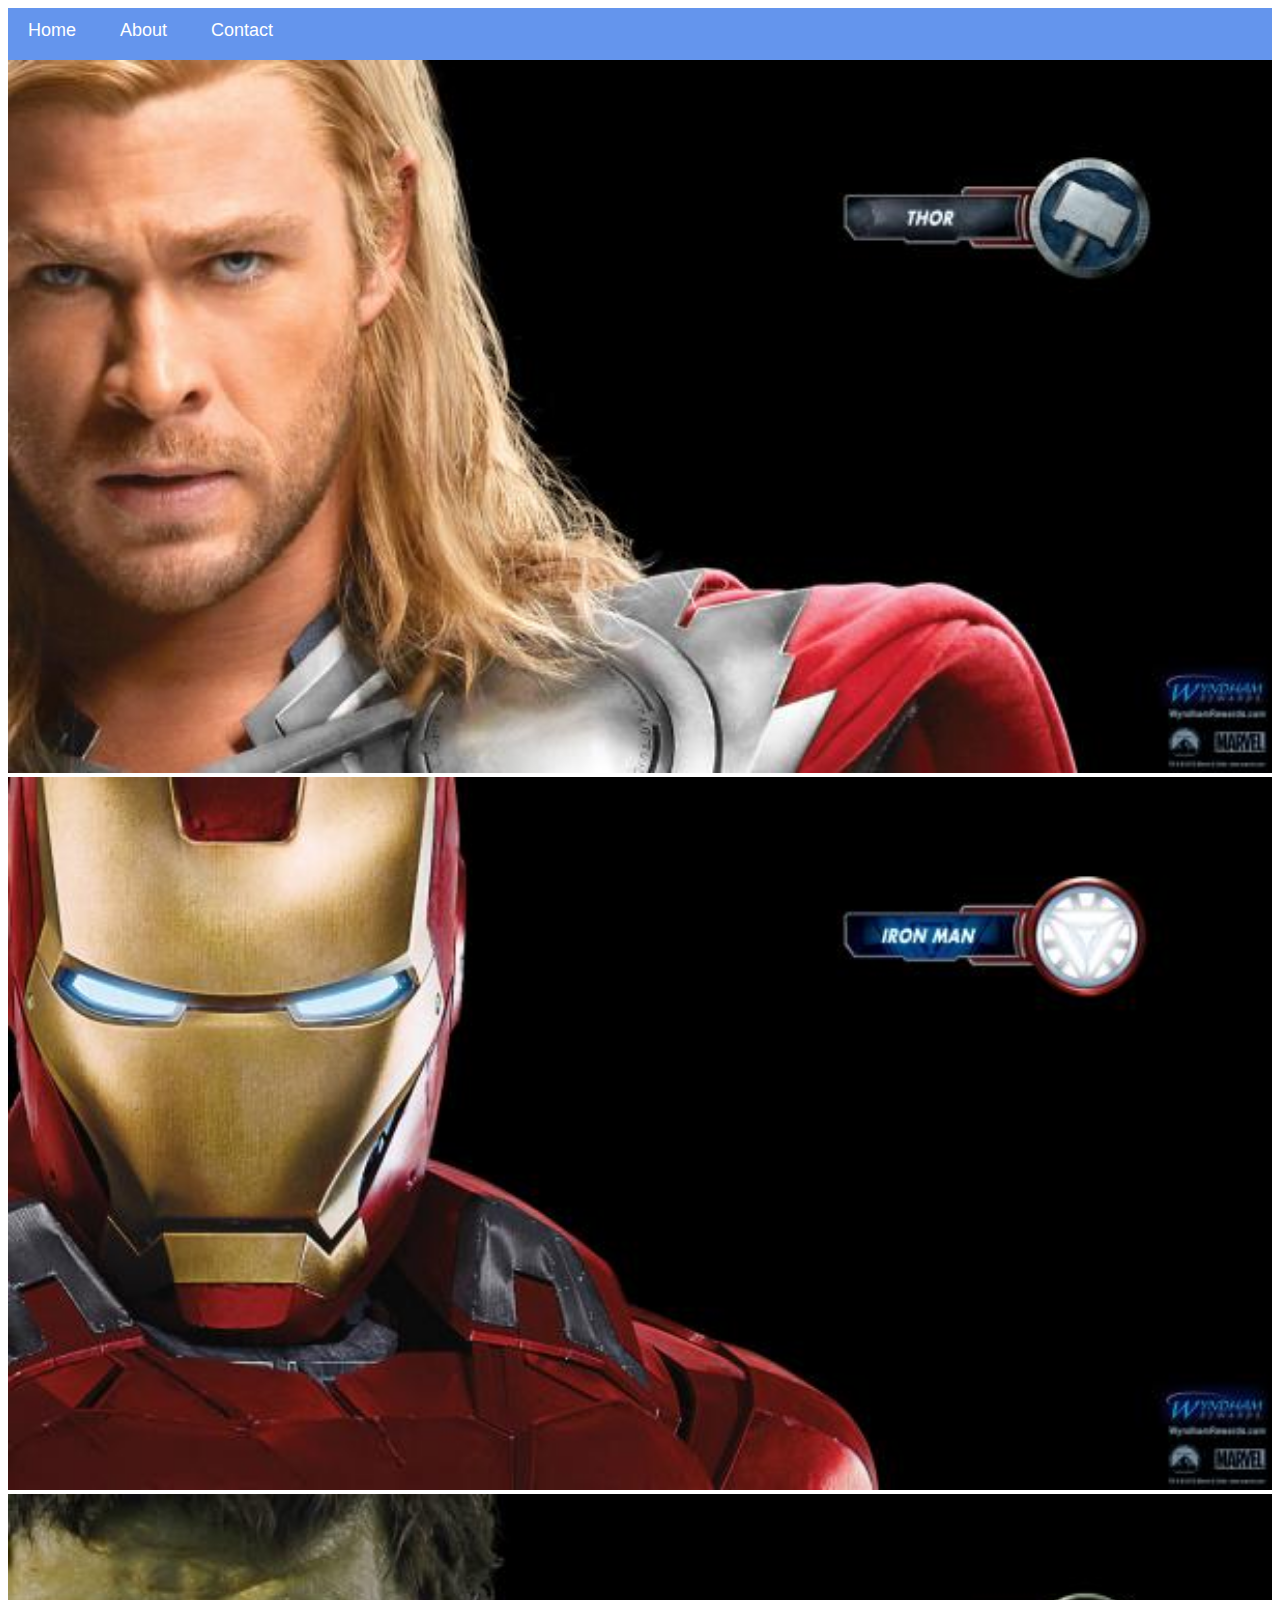
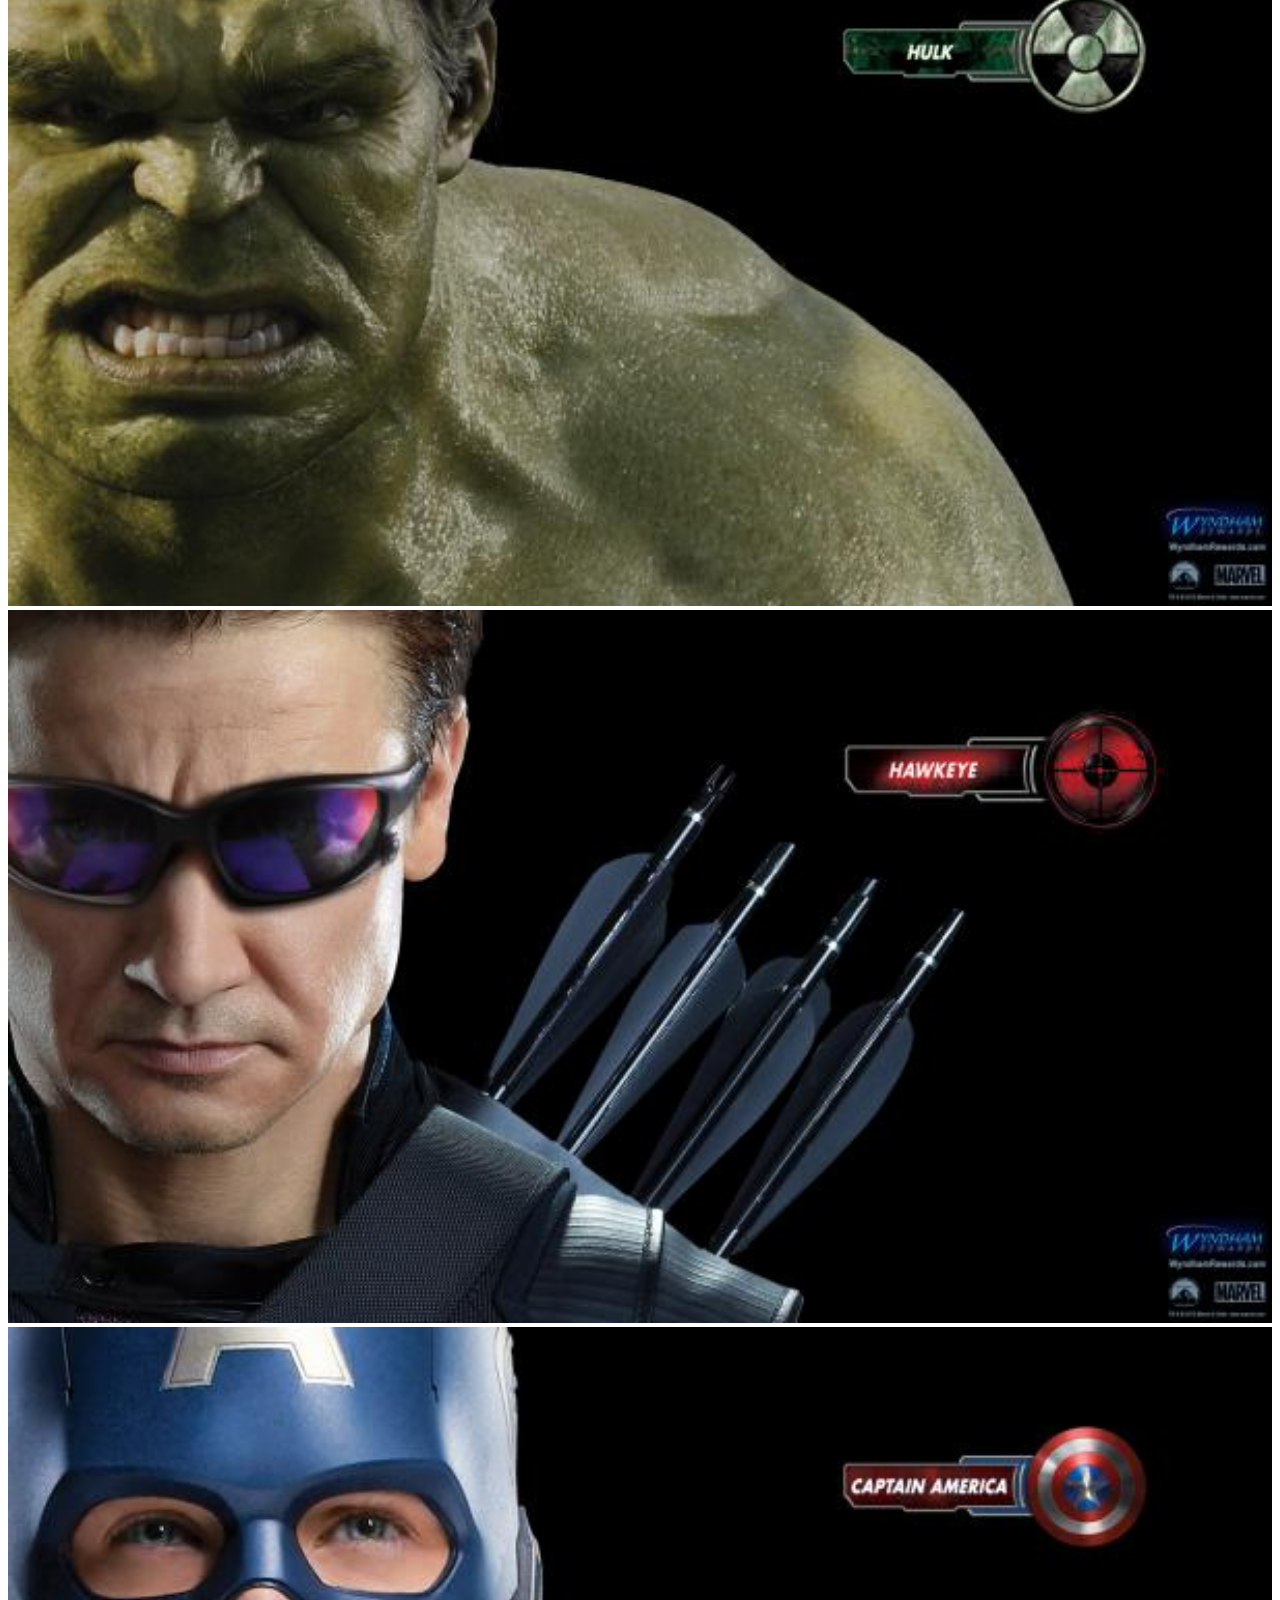
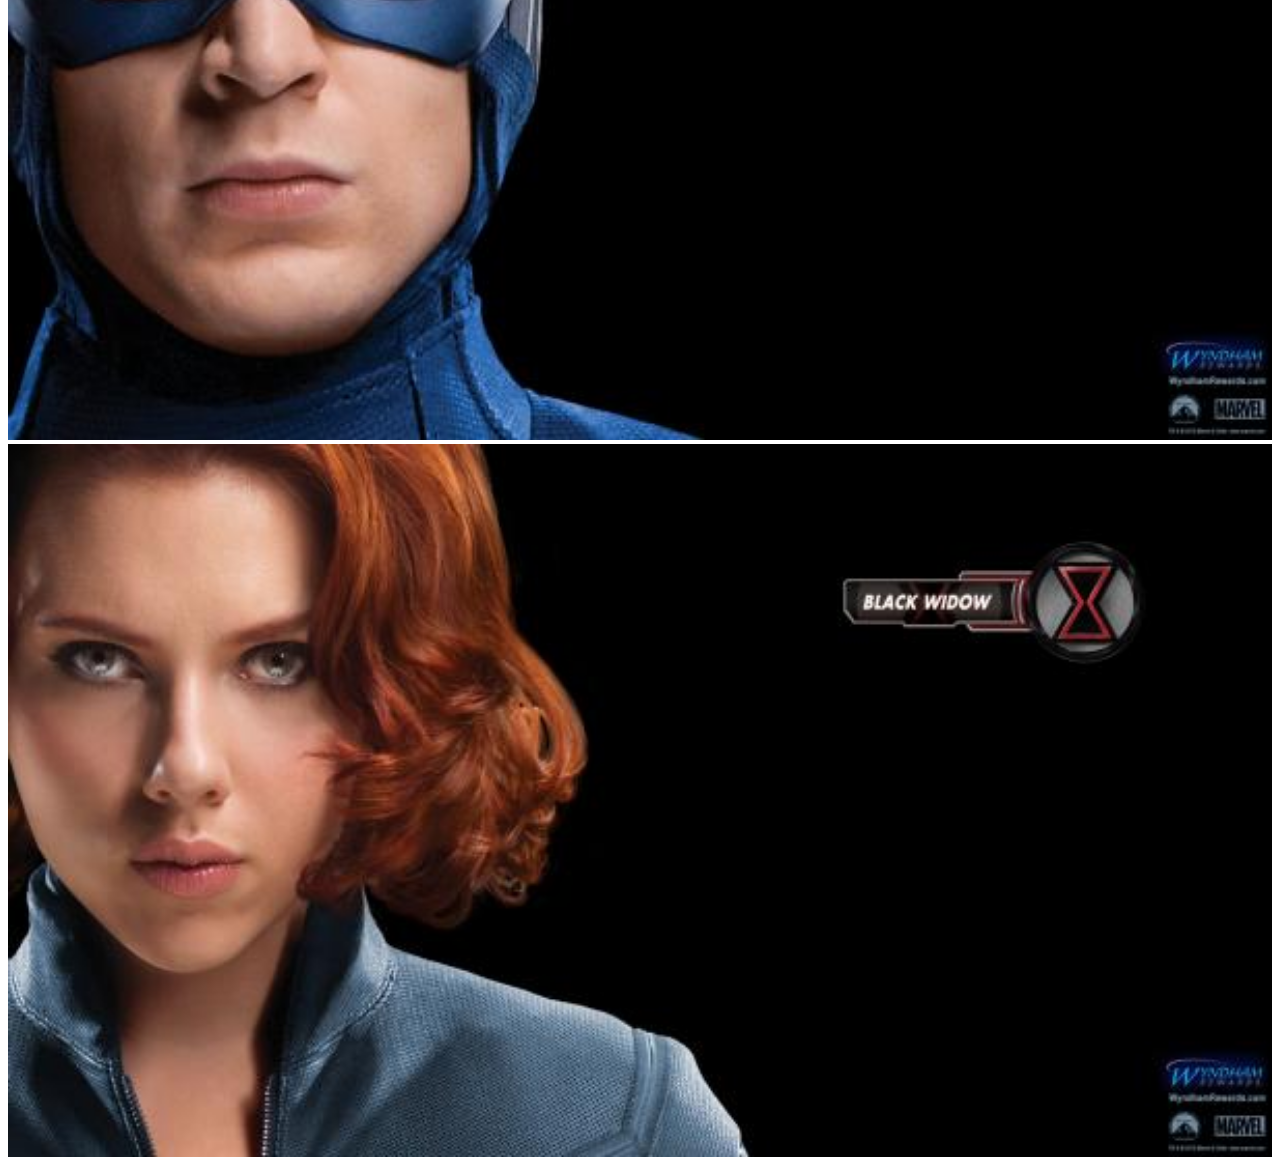
<file: index.html>
<!DOCTYPE html>
<html>
      <head>
            <link rel="stylesheet" href="style.css">
      </head>
      <body>
         <div id="menu">
             <a href="index.html">Home</a>
     <a href="about.html">About</a>
     <a href="contact.html">Contact</a>
</div>
           <div class="gallery">
                <a href="avenger-1.html"><img src="images/avengers_01.jpg"/></a>
                <a href="avenger-2.html"><img src="images/avengers_02.jpg"/></a>
                <a href="avenger-3.html"><img src="images/avengers_03.jpg"/></a>
                <a href="avenger-4.html"><img src="images/avengers_04.jpg"/></a>
                <a href="avenger-5.html"><img src="images/avengers_05.jpg"/></a>
                <a href="avenger-6.html"><img src="images/avengers_06.jpg"/></a>
           </div>
      </body>
</html>
</file>
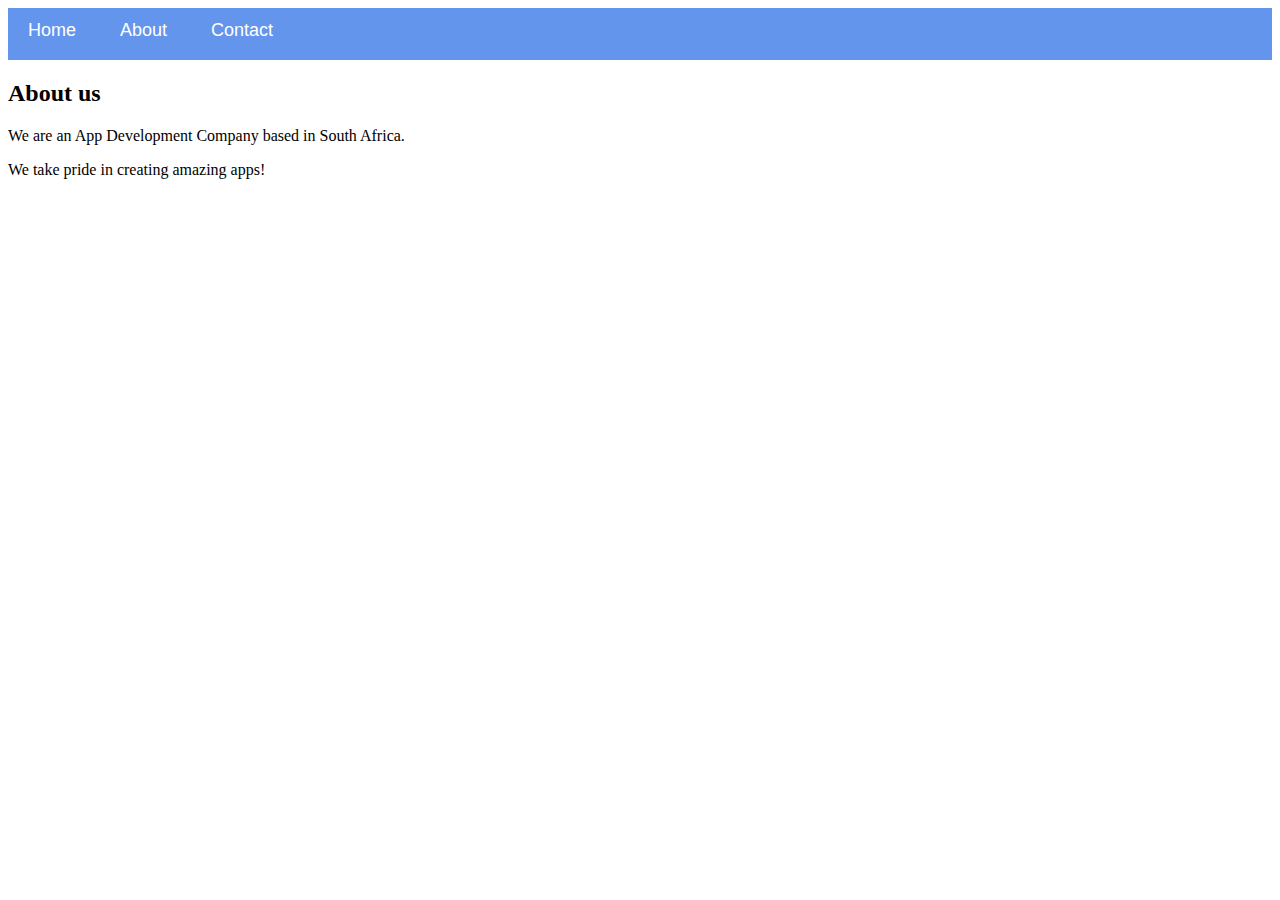
<file: about.html>
<!DOCTYPE html>
<html>
    <head>
        <link rel="stylesheet" href="style.css">
    </head>
    <body>
        <div id="menu">
            <a href="index.html">Home</a>
            <a href="about.html">About</a>
            <a href="contact.html">Contact</a>
        </div>
        <h2>About us</h2>
        <p>We are an App Development Company based in South Africa.</p>
        <p>We take pride in creating amazing apps!</p> 
    </body>
</html>
</file>
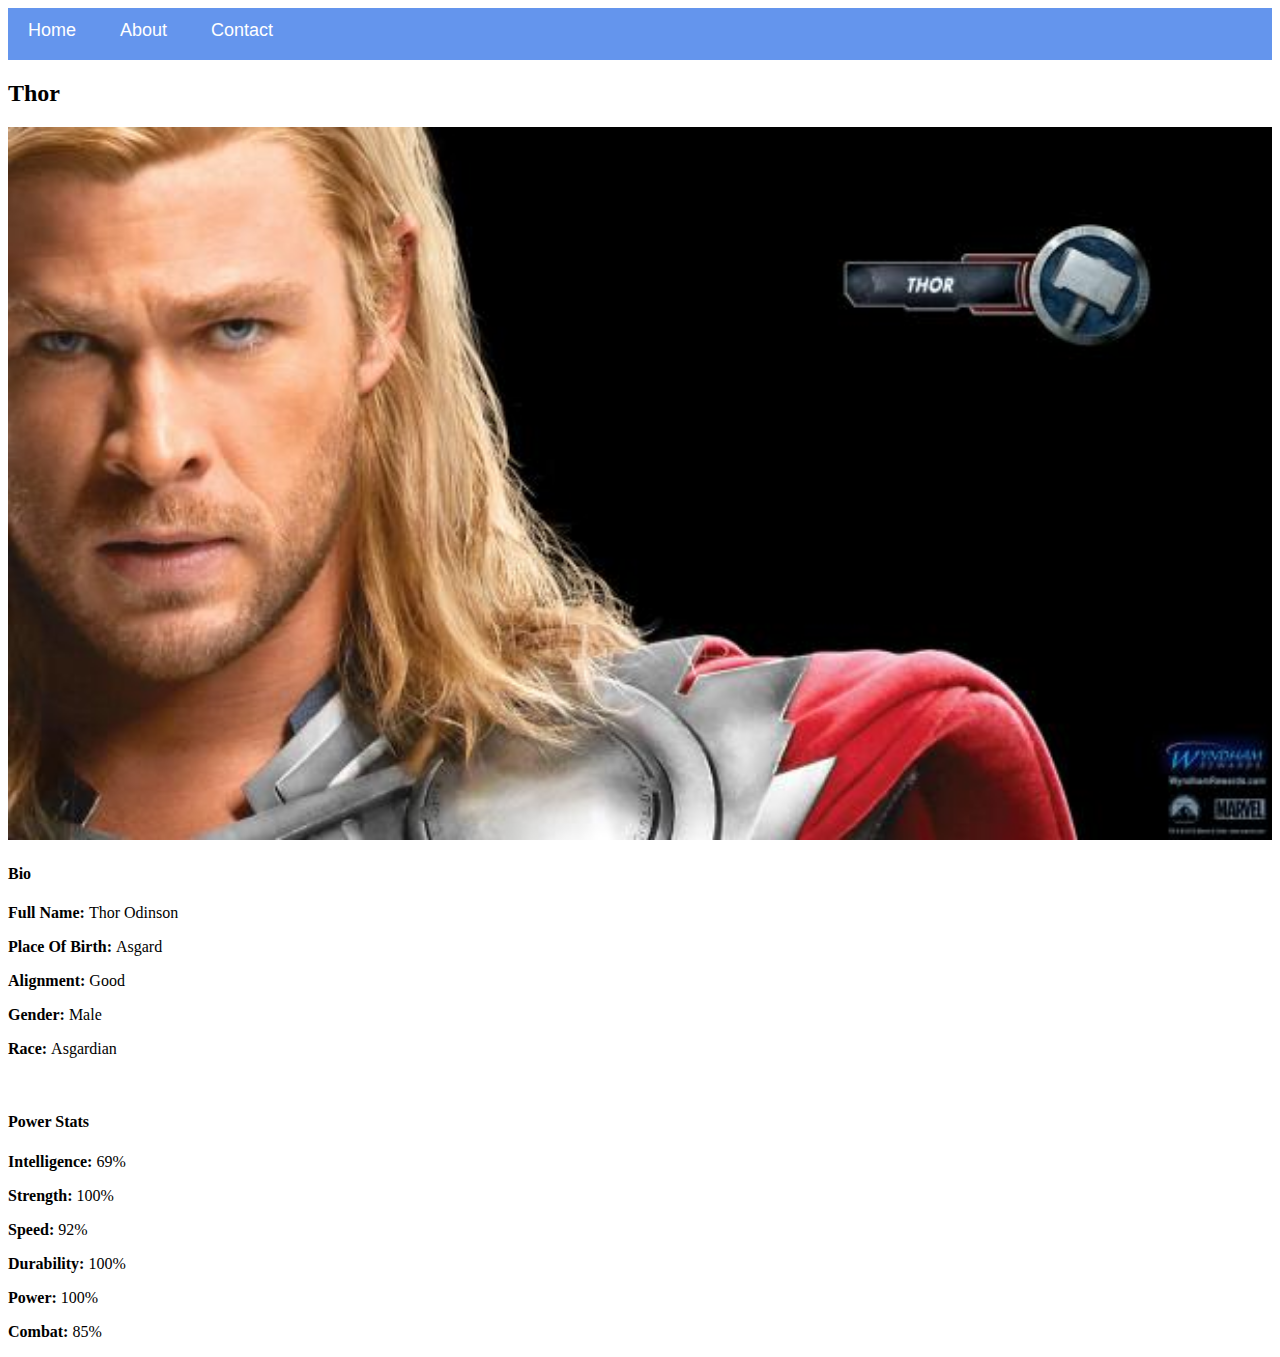
<file: avenger-1.html>
<!DOCTYPE html>
<html>
     <head>
          <link rel="stylesheet" href="style.css">
     </head>

     <body>
          <div id="menu">
            <a href="index.html">Home</a>
            <a href="about.html">About</a>
            <a href="contact.html">Contact</a>
        </div>
          <h2>Thor</h2>
          <div class="gallery">
               <img src="images/avengers_01.jpg">
          </div>
             <h4>Bio</h4>
               <p><b>Full Name: </b> Thor Odinson</p>
               <p><b>Place Of Birth: </b> Asgard</p>
               <p><b>Alignment: </b> Good</p>
               <p><b>Gender: </b> Male</p>
               <p><b>Race: </b> Asgardian</p>
              <br/>

              <h4>Power Stats</h4>
              <p><b>Intelligence: </b> 69%</p>
              <p><b>Strength: </b> 100%</p>
              <p><b>Speed: </b> 92%</p>
              <p><b>Durability: </b> 100%</p>
              <p><b>Power: </b> 100%</p>
              <p><b>Combat: </b> 85%</p> 
     </body>
</html>
</file>
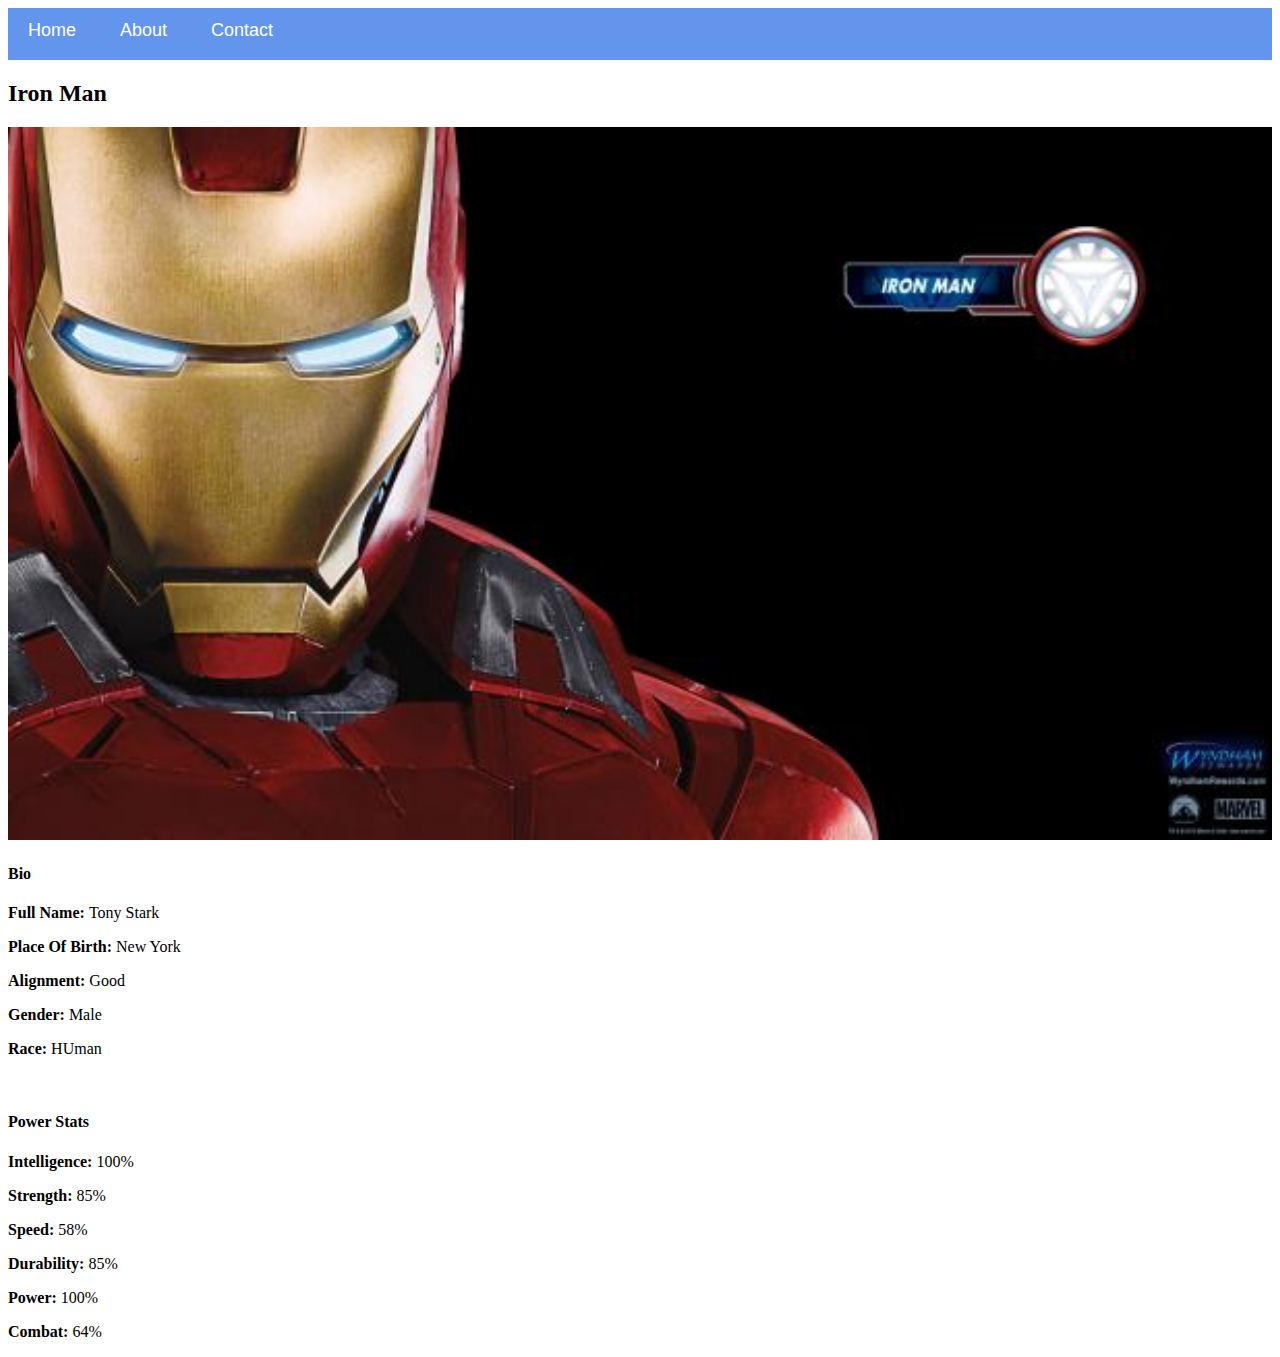
<file: avenger-2.html>
<!DOCTYPE html>
<html>
     <head>
          <link rel="stylesheet" href="style.css">
     </head>

     <body>
          <div id="menu">
            <a href="index.html">Home</a>
            <a href="about.html">About</a>
            <a href="contact.html">Contact</a>
        </div>
          <h2>Iron Man</h2>
          <div class="gallery">
               <img src="images/avengers_02.jpg"/>
          </div>
             <h4>Bio</h4>
               <p><b>Full Name: </b> Tony Stark</p>
               <p><b>Place Of Birth: </b> New York</p>
               <p><b>Alignment: </b> Good</p>
               <p><b>Gender: </b> Male</p>
               <p><b>Race: </b> HUman</p>
              <br/>

              <h4>Power Stats</h4>
              <p><b>Intelligence: </b> 100%</p>
              <p><b>Strength: </b> 85%</p>
              <p><b>Speed: </b> 58%</p>
              <p><b>Durability: </b> 85%</p>
              <p><b>Power: </b> 100%</p>
              <p><b>Combat: </b> 64%</p> 
     </body>
</html>
</file>
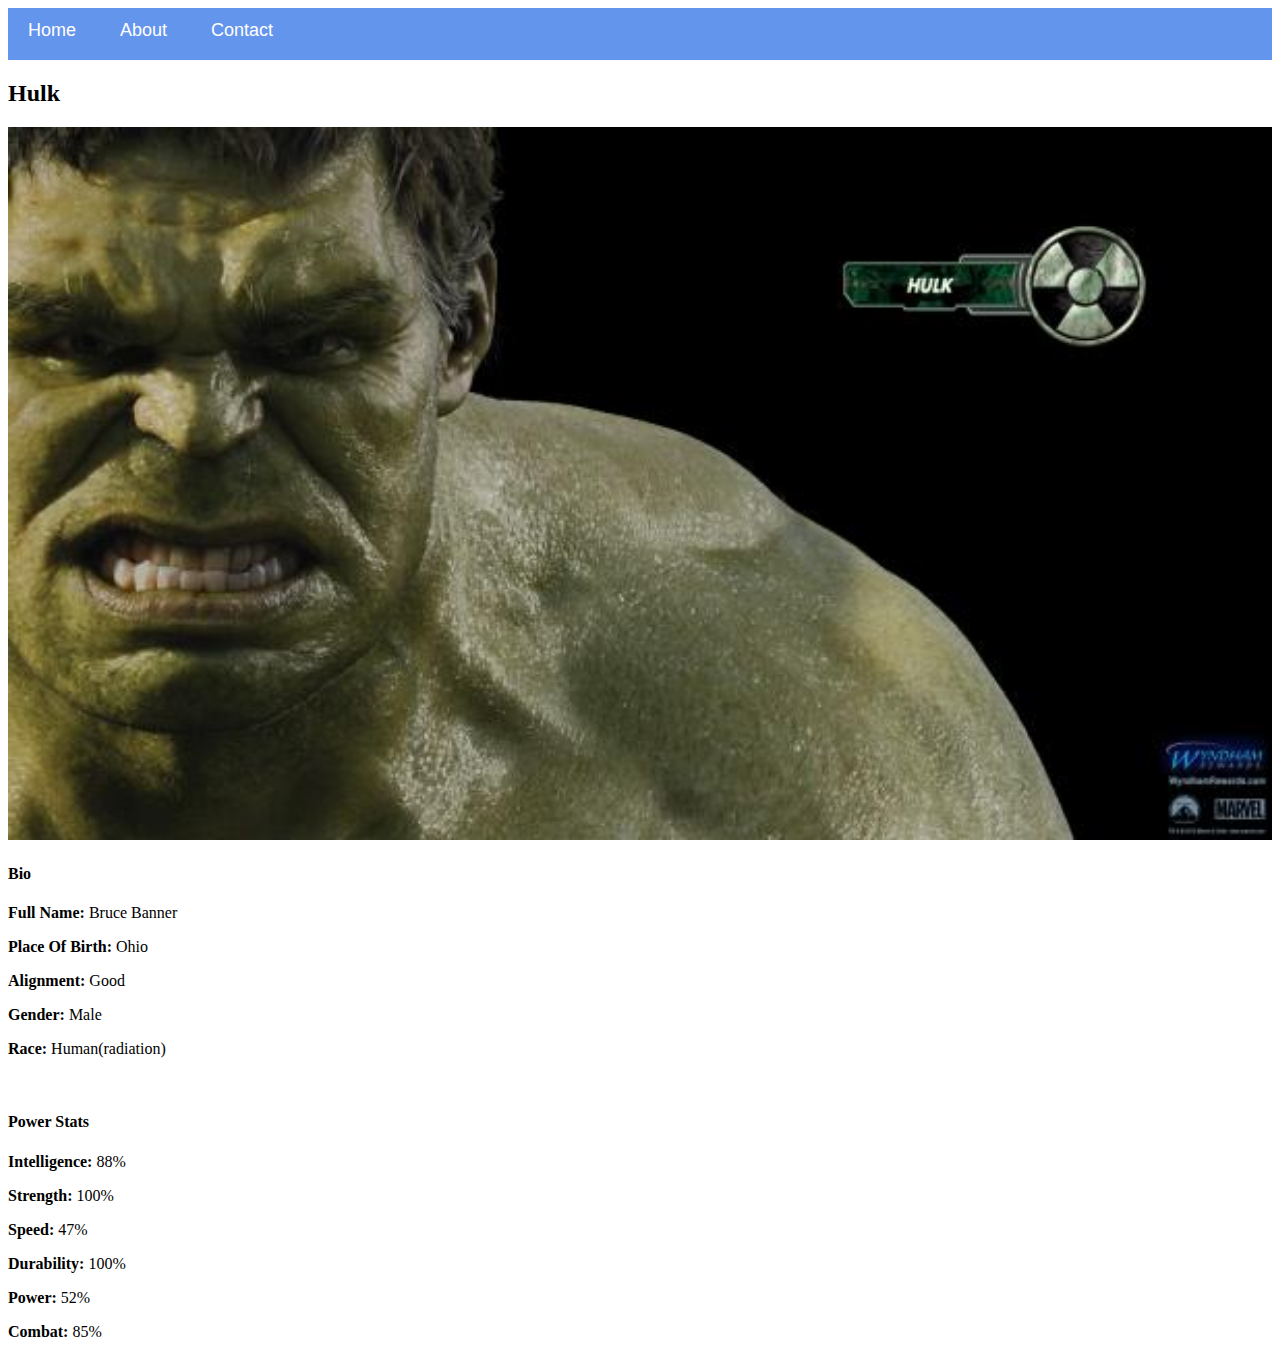
<file: avenger-3.html>
<!DOCTYPE html>
<html>
     <head>
          <link rel="stylesheet" href="style.css">
     </head>

     <body>
          <div id="menu">
            <a href="index.html">Home</a>
            <a href="about.html">About</a>
            <a href="contact.html">Contact</a>
        </div>
          <h2>Hulk</h2>
          <div class="gallery">
               <img src="images/avengers_03.jpg">
          </div>
             <h4>Bio</h4>
               <p><b>Full Name: </b> Bruce Banner</p>
               <p><b>Place Of Birth: </b> Ohio</p>
               <p><b>Alignment: </b> Good</p>
               <p><b>Gender: </b> Male</p>
               <p><b>Race: </b> Human(radiation)</p>
              <br/>

              <h4>Power Stats</h4>
              <p><b>Intelligence: </b> 88%</p>
              <p><b>Strength: </b> 100%</p>
              <p><b>Speed: </b> 47%</p>
              <p><b>Durability: </b> 100%</p>
              <p><b>Power: </b> 52%</p>
              <p><b>Combat: </b> 85%</p> 
     </body>
</html>
</file>
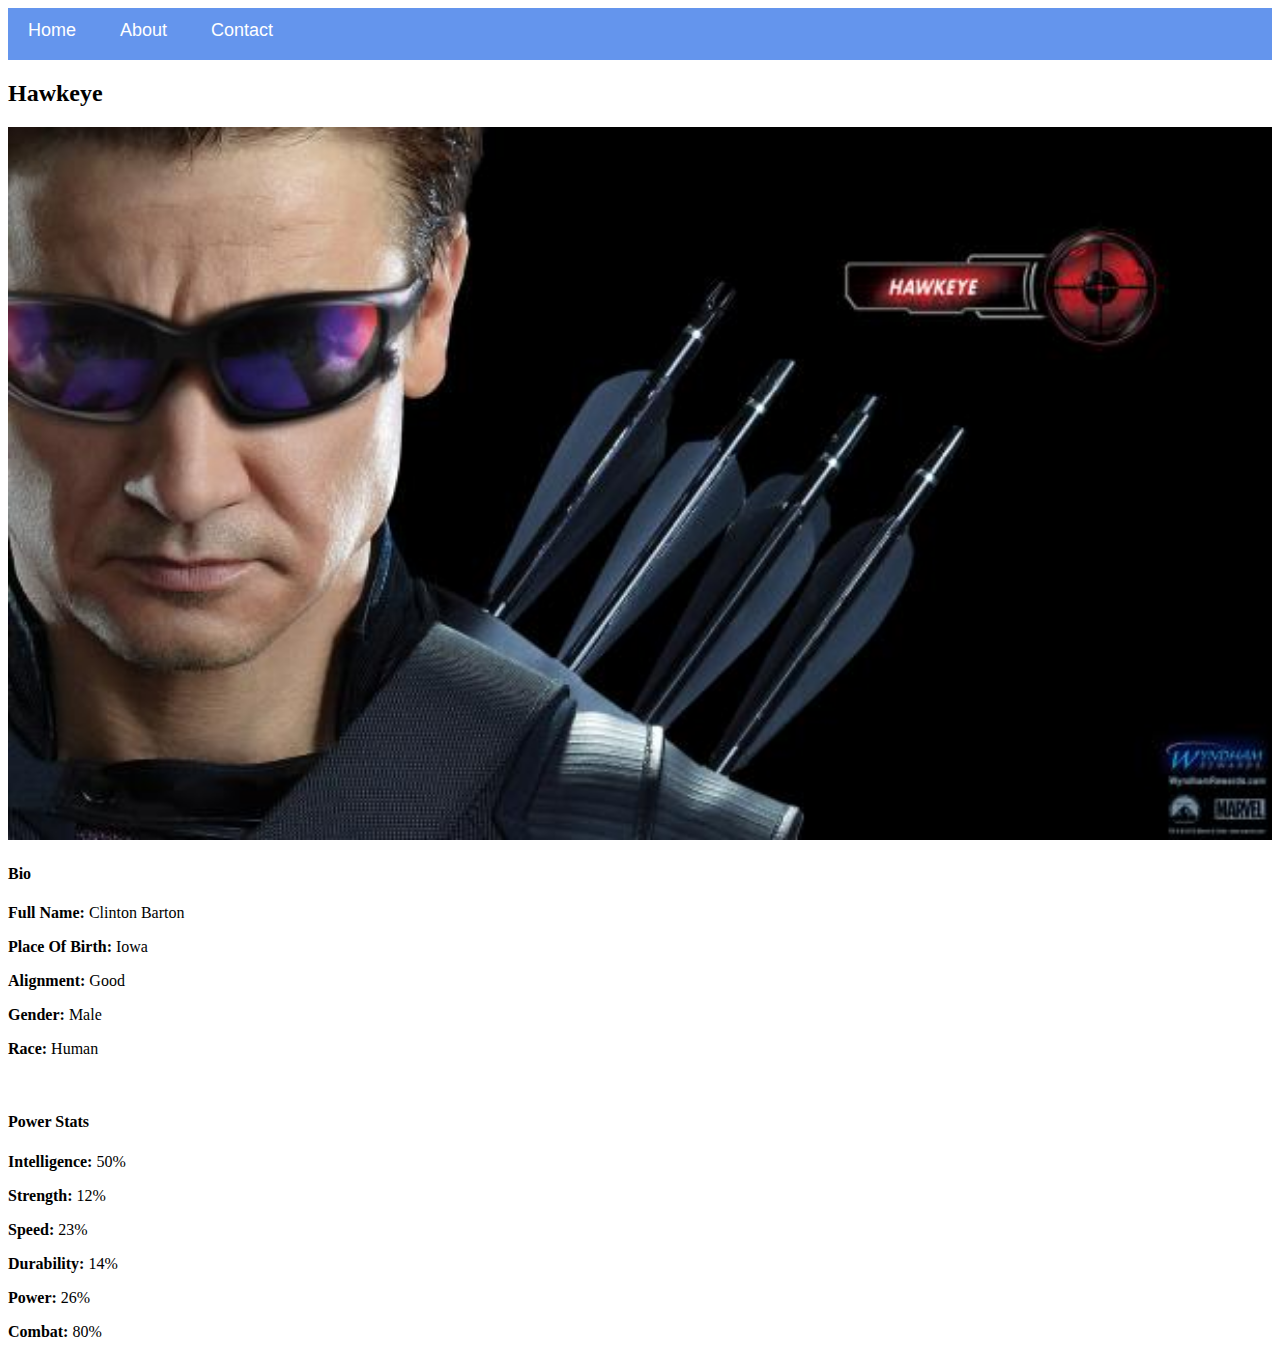
<file: avenger-4.html>
<!DOCTYPE html>
<html>
     <head>
          <link rel="stylesheet" href="style.css">
     </head>

     <body>
          <div id="menu">
            <a href="index.html">Home</a>
            <a href="about.html">About</a>
            <a href="contact.html">Contact</a>
        </div>
          <h2>Hawkeye</h2>
          <div class="gallery">
               <img src="images/avengers_04.jpg">
          </div>
             <h4>Bio</h4>
               <p><b>Full Name: </b> Clinton Barton</p>
               <p><b>Place Of Birth: </b> Iowa</p>
               <p><b>Alignment: </b> Good</p>
               <p><b>Gender: </b> Male</p>
               <p><b>Race: </b> Human</p>
              <br/>

              <h4>Power Stats</h4>
              <p><b>Intelligence: </b> 50%</p>
              <p><b>Strength: </b> 12%</p>
              <p><b>Speed: </b> 23%</p>
              <p><b>Durability: </b> 14%</p>
              <p><b>Power: </b> 26%</p>
              <p><b>Combat: </b> 80%</p> 
     </body>
</html>
</file>
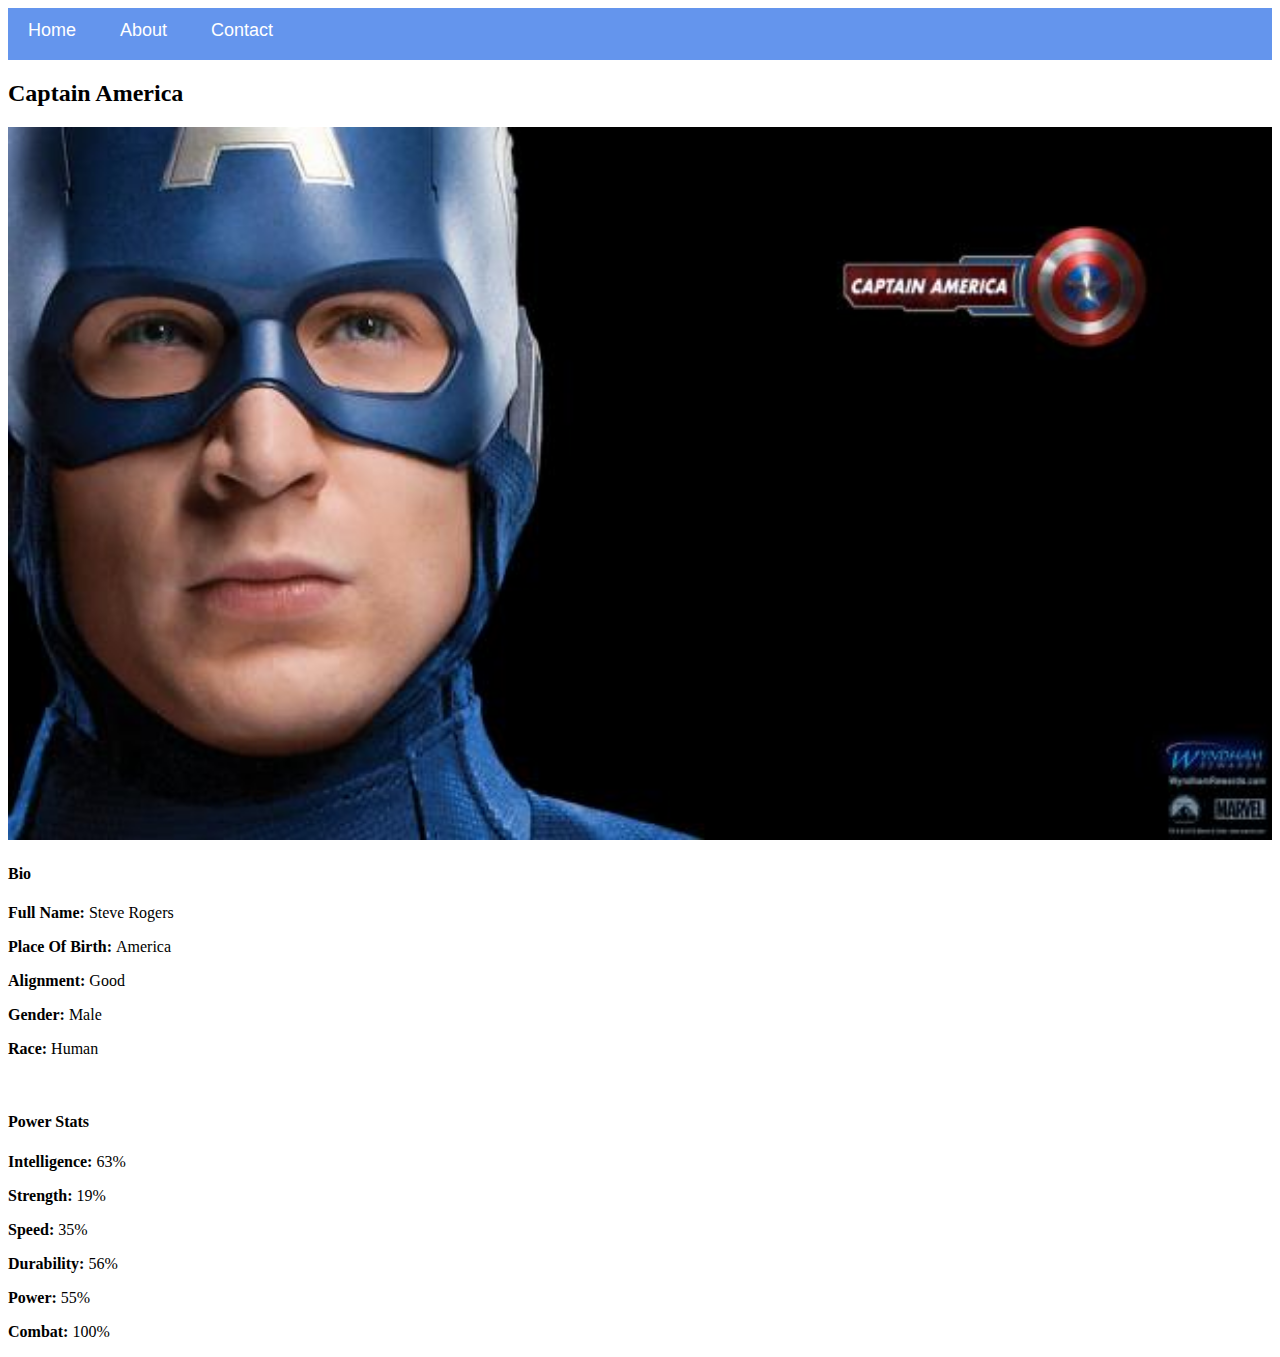
<file: avenger-5.html>
<!DOCTYPE html>
<html>
     <head>
          <link rel="stylesheet" href="style.css">
     </head>

     <body>
          <div id="menu">
            <a href="index.html">Home</a>
            <a href="about.html">About</a>
            <a href="contact.html">Contact</a>
        </div>
          <h2>Captain America</h2>
          <div class="gallery">
               <img src="images/avengers_05.jpg">
          </div>
             <h4>Bio</h4>
               <p><b>Full Name: </b> Steve Rogers</p>
               <p><b>Place Of Birth: </b> America</p>
               <p><b>Alignment: </b> Good</p>
               <p><b>Gender: </b> Male</p>
               <p><b>Race: </b> Human</p>
              <br/>

              <h4>Power Stats</h4>
              <p><b>Intelligence: </b> 63%</p>
              <p><b>Strength: </b> 19%</p>
              <p><b>Speed: </b> 35%</p>
              <p><b>Durability: </b> 56%</p>
              <p><b>Power: </b> 55%</p>
              <p><b>Combat: </b> 100%</p> 
     </body>
</html>
</file>
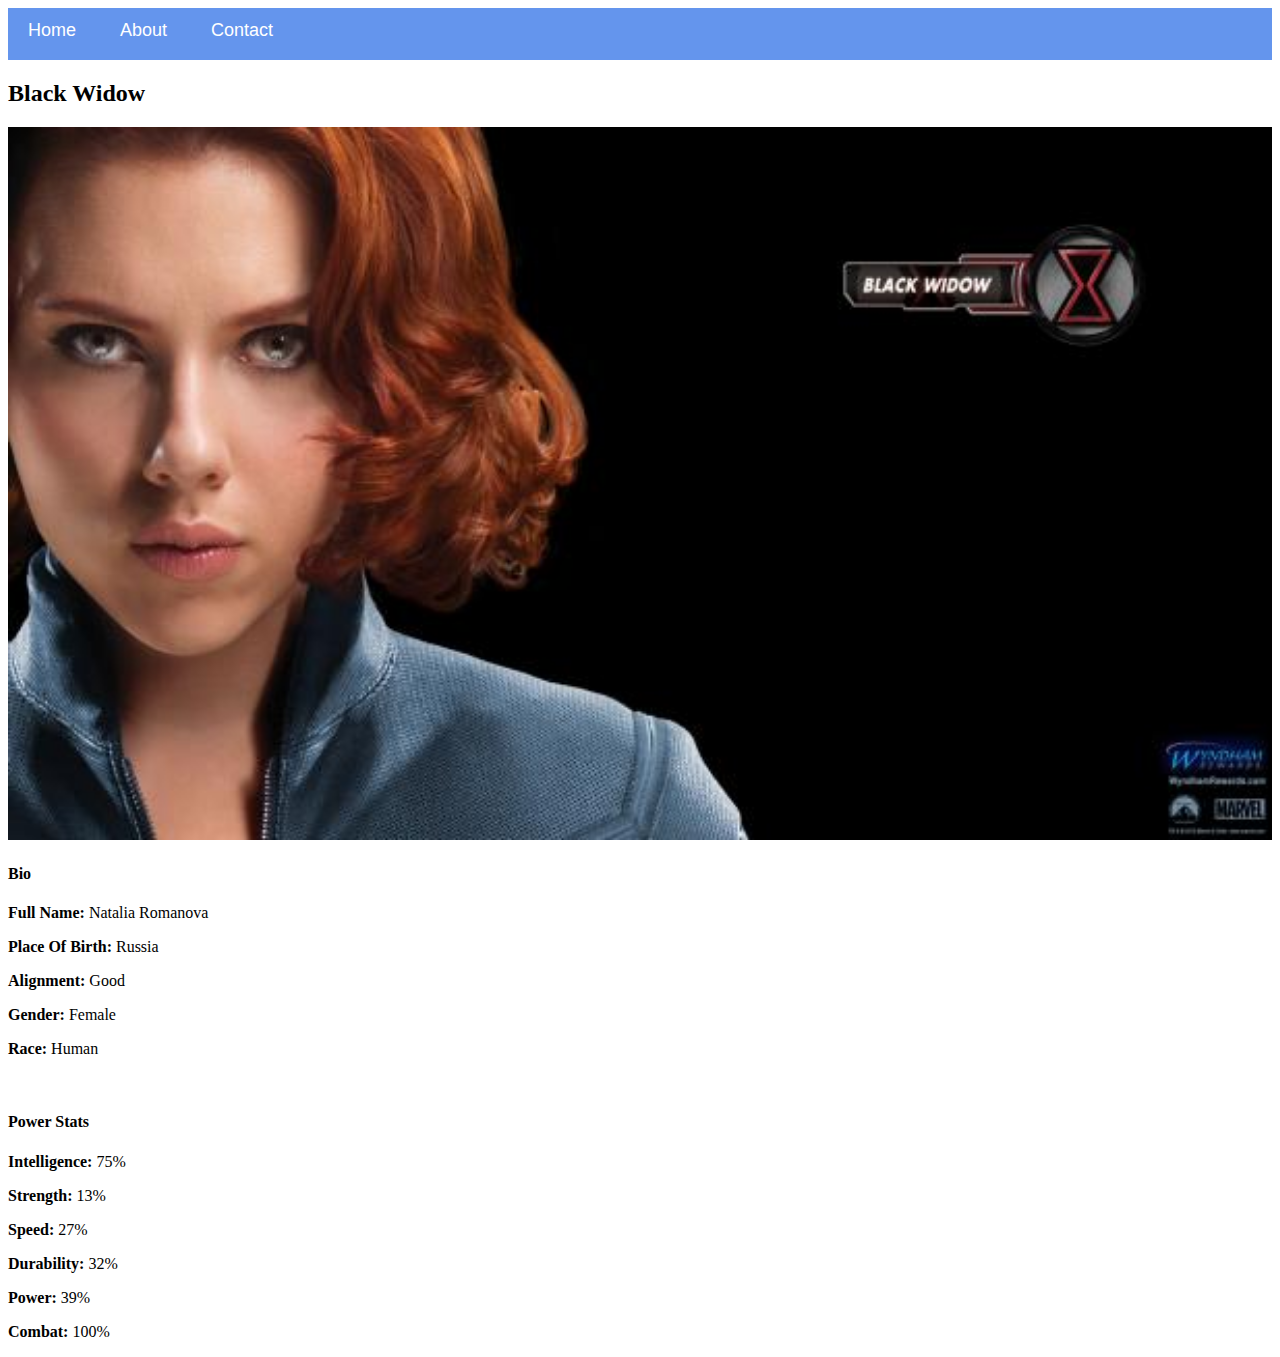
<file: avenger-6.html>
<!DOCTYPE html>
<html>
     <head>
          <link rel="stylesheet" href="style.css">
     </head>

     <body>
          <div id="menu">
            <a href="index.html">Home</a>
            <a href="about.html">About</a>
            <a href="contact.html">Contact</a>
        </div>
          <h2>Black Widow</h2>
          <div class="gallery">
               <img src="images/avengers_06.jpg"/>
          </div>
             <h4>Bio</h4>
               <p><b>Full Name: </b> Natalia Romanova</p>
               <p><b>Place Of Birth: </b> Russia</p>
               <p><b>Alignment: </b> Good</p>
               <p><b>Gender: </b> Female</p>
               <p><b>Race: </b> Human</p>
              <br/>

              <h4>Power Stats</h4>
              <p><b>Intelligence: </b> 75%</p>
              <p><b>Strength: </b> 13%</p>
              <p><b>Speed: </b> 27%</p>
              <p><b>Durability: </b> 32%</p>
              <p><b>Power: </b> 39%</p>
              <p><b>Combat: </b> 100%</p> 
     </body>
</html>
</file>
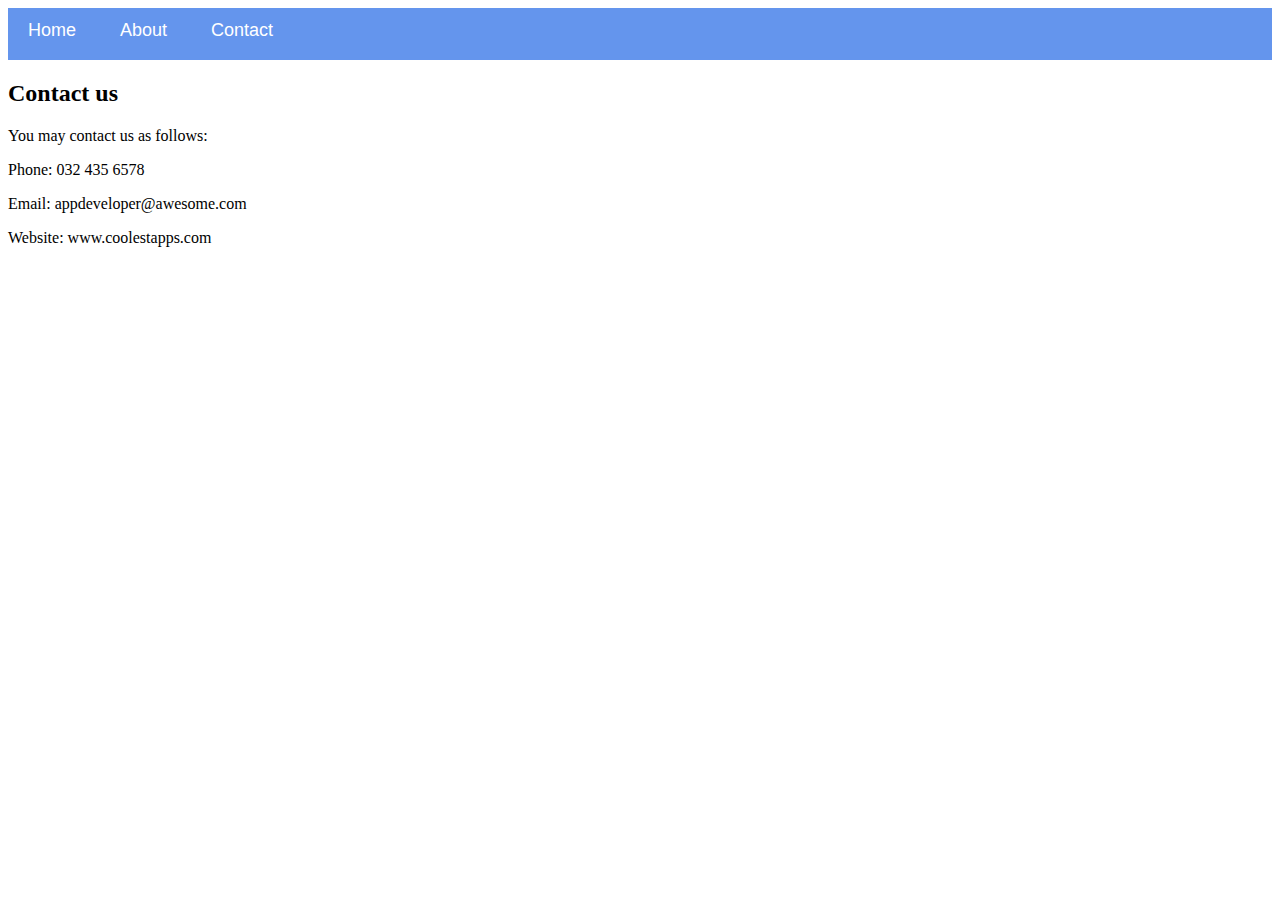
<file: contact.html>
<!DOCTYPE html>
<html>
    <head>
        <link rel="stylesheet" href="style.css">
    </head>
    <body>
        <div id="menu">
            <a href="index.html">Home</a>
            <a href="about.html">About</a>
            <a href="contact.html">Contact</a>
        </div>
        <h2>Contact us</h2>
        <p>You may contact us as follows:</p>
        <p>Phone: 032 435 6578</p>
        <p>Email: appdeveloper@awesome.com</p>
        <p>Website: www.coolestapps.com</p>
    </body>
</html>
</file>
<file: style.css>
.gallery img{
        width: 100%;
 }
#menu{
      width:100%;
      height:40px;
      background-color: cornflowerblue;
      padding-top: 12px;
}

#menu a{
      color:#ffffff;
      font-family: Helvetica, sans-serif;
      font-size: 18px;
      text-decoration:none;
      font-weight: 800px;
}
#menu{
      width:100%;
      height:40px;
      background-color: cornflowerblue;
      padding-top: 12px;
}

#menu a{
      color:#ffffff;
      font-family: Helvetica, sans-serif;
      font-size: 18px;
      text-decoration:none;
      font-weight: 800px;
      
      padding-left: 20px;
      padding-right: 20px;
}

#menu a:hover{
       color: #5077bd;
}
</file>
